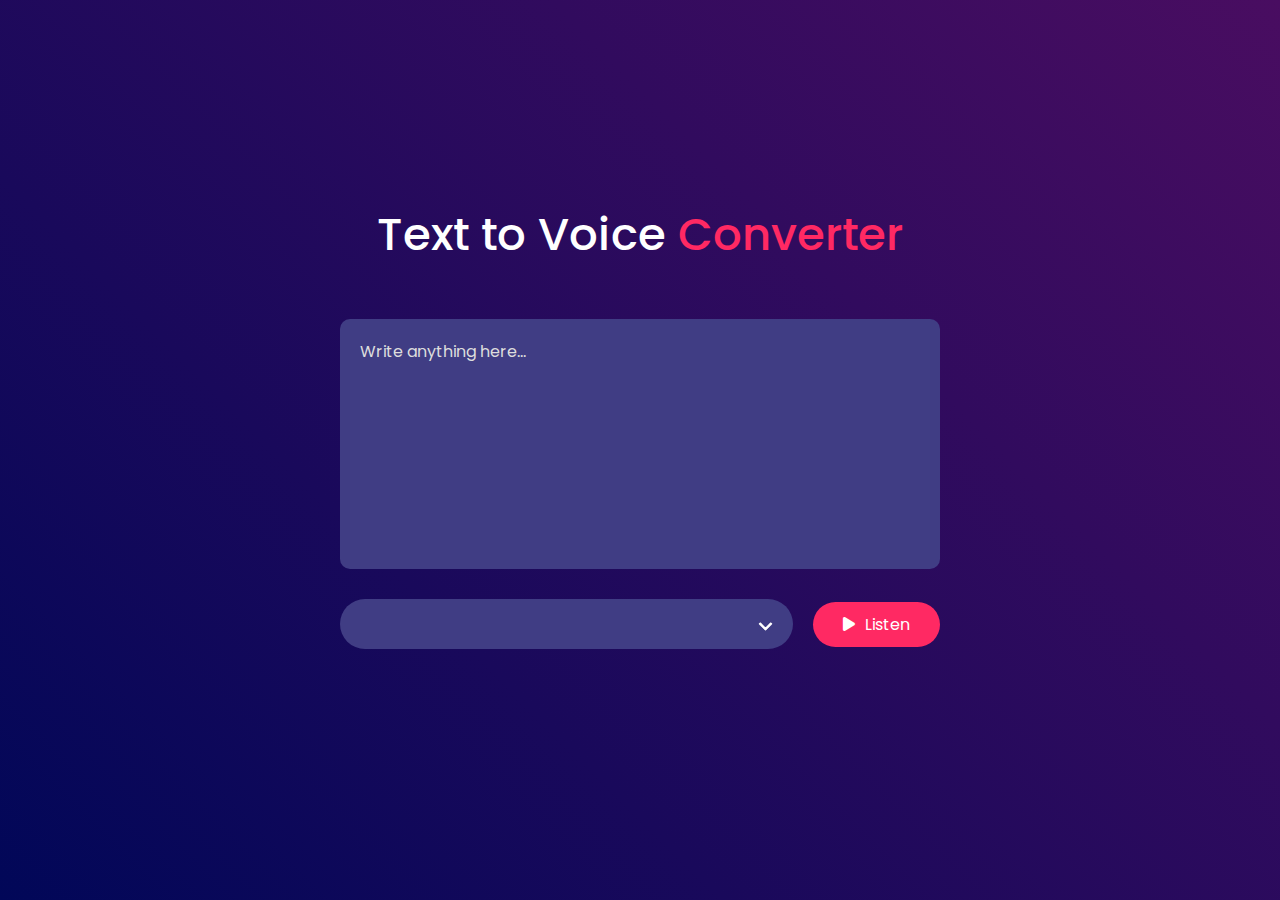
<file: 01-TextToSpeechConverter/index.html>
<!DOCTYPE html>
<html lang="en">
  <head>
    <meta charset="UTF-8" />
    <meta name="viewport" content="width=device-width, initial-scale=1.0" />
    <title>Text to Speech Converter | Progeammer Mithon</title>
    <link rel="stylesheet" href="https://cdnjs.cloudflare.com/ajax/libs/font-awesome/6.5.1/css/all.min.css">
    <link rel="stylesheet" href="./style.css" />
  </head>
  <body>
    <div class="hero">
      <h1>Text to Voice <span>Converter</span></h1>
      <textarea placeholder="Write anything here..."></textarea>
      <div class="row">
        <select></select>
        <button>
          <span class="play-icon"><i class="fa-solid fa-play"></i></span>
          Listen
        </button>
      </div>
    </div>

    <!-- JS -->
    <script src="./speech.js"></script>
  </body>
</html>
</file>
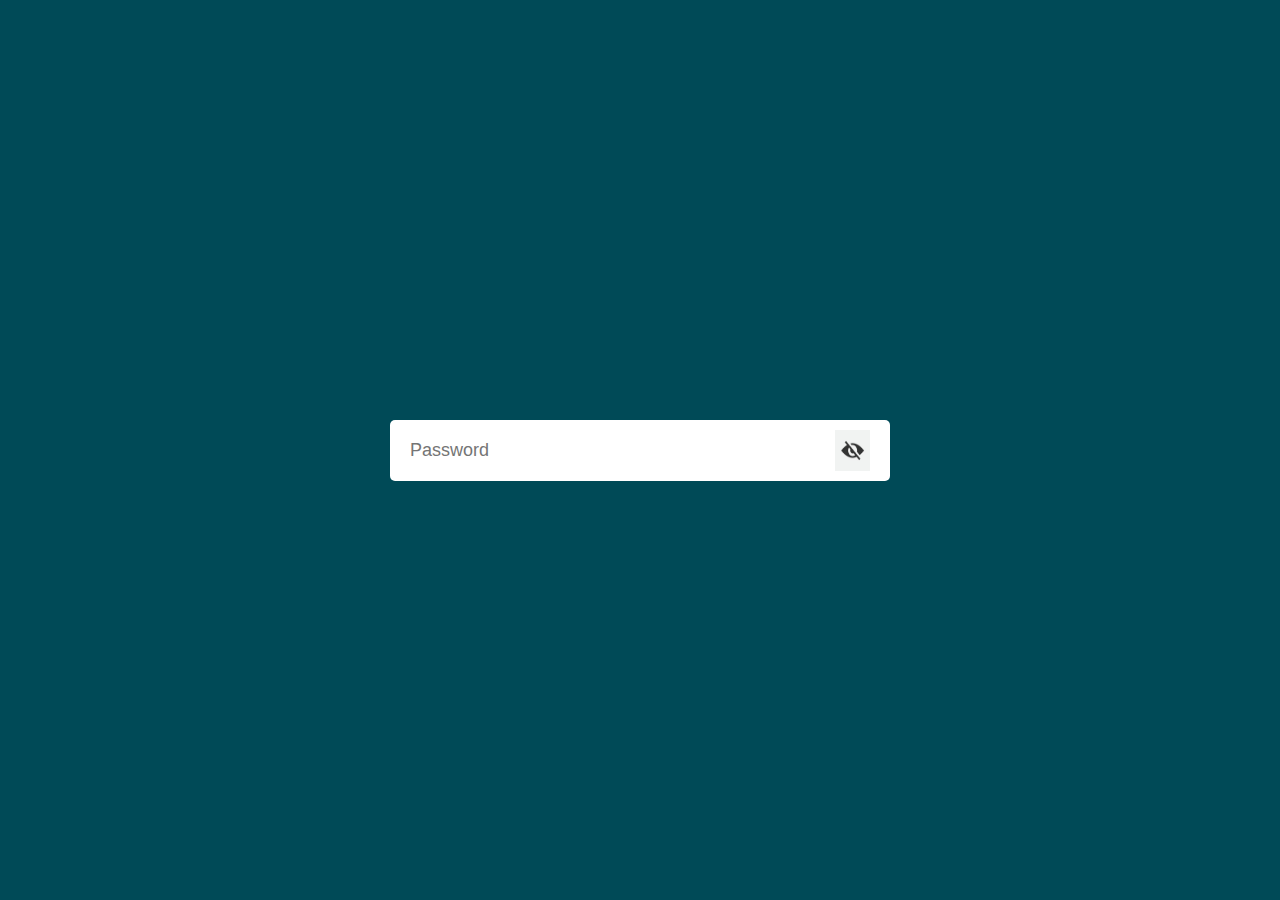
<file: 02-PasswordHideShowwww/index.html>
<!DOCTYPE html>
<html lang="en">
  <head>
    <meta charset="UTF-8" />
    <meta name="viewport" content="width=device-width, initial-scale=1.0" />
    <title>Password Hide And Show | Programmer Mithon</title>
    <!-- CSS File -->
    <link rel="stylesheet" href="./style.css" />
  </head>
  <body>
    <div class="inputBox">
      <input type="password" placeholder="Password" id="password" />
      <img src="img/eye-close.jpg" alt="eye icon" id="eyeicon"/>
    </div>

    <!-- JS File -->
    <script src="./passwordHideShow.js"></script>
  </body>
</html>
</file>
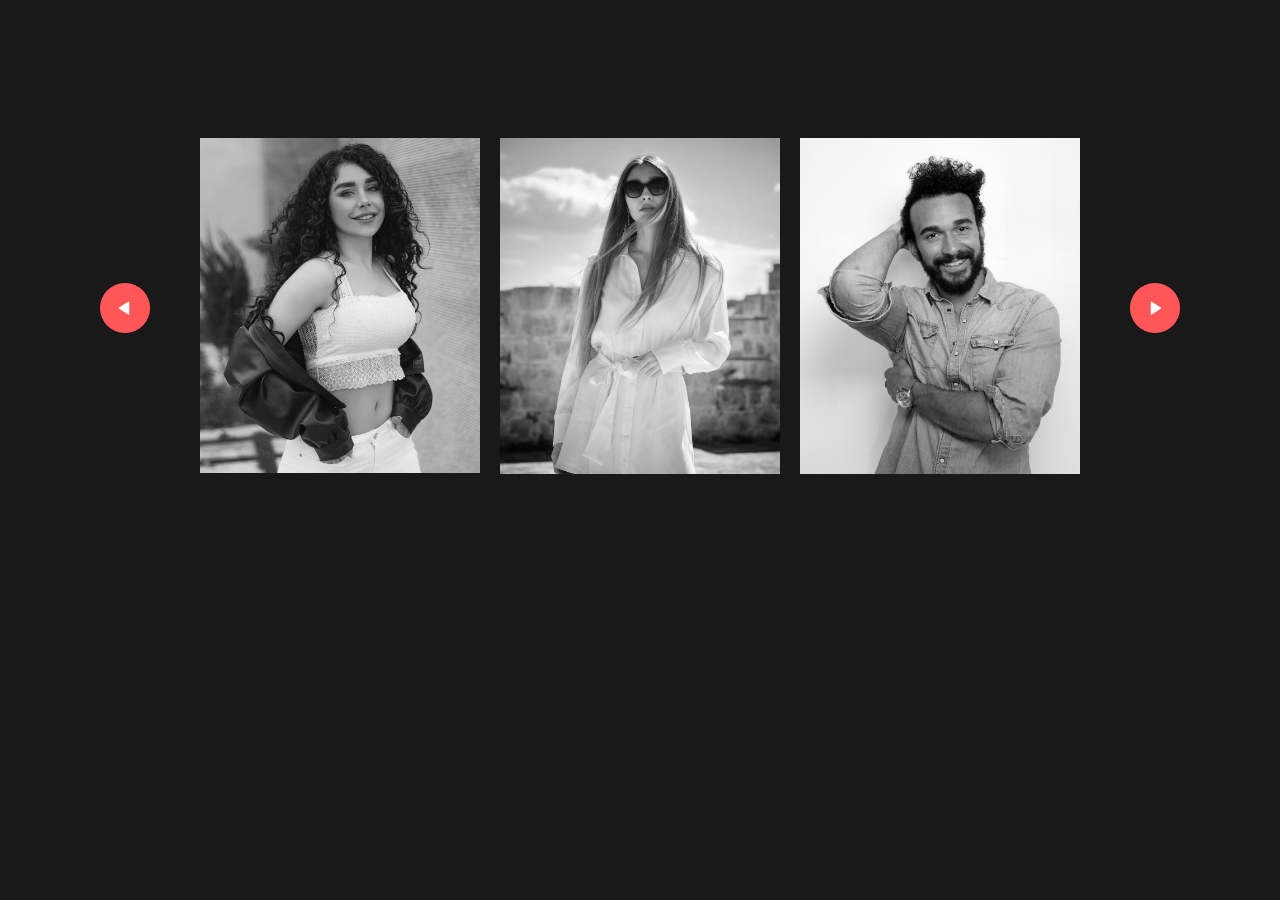
<file: 03-ImageGallery/index.html>
<!DOCTYPE html>
<html lang="en">
  <head>
    <meta charset="UTF-8" />
    <meta name="viewport" content="width=device-width, initial-scale=1.0" />
    <title>Horizontal Scroll Image Gallery | Programmer Mithon</title>
    <!-- CSS File -->
    <link rel="stylesheet" href="./style.css" />
  </head>
  <body>
    <div class="gallery-wrap">
      <img src="./images/back.png" alt="back" id="backBtn" />
      <div class="gallery">
        <div>
          <span><img src="./images/image-1.png" /></span>
          <span><img src="./images/image-2.png" /></span>
          <span><img src="./images/image-3.png" /></span>
        </div>
        <div>
          <span><img src="./images/image-4.png" /></span>
          <span><img src="./images/image-5.png" /></span>
          <span><img src="./images/image-6.png" /></span>
        </div>
      </div>
      <img src="./images/next.png" alt="next" id="nextBtn" />
    </div>

    <!-- JS File -->
    <script src="./gallery.js"></script>
  </body>
</html>
</file>
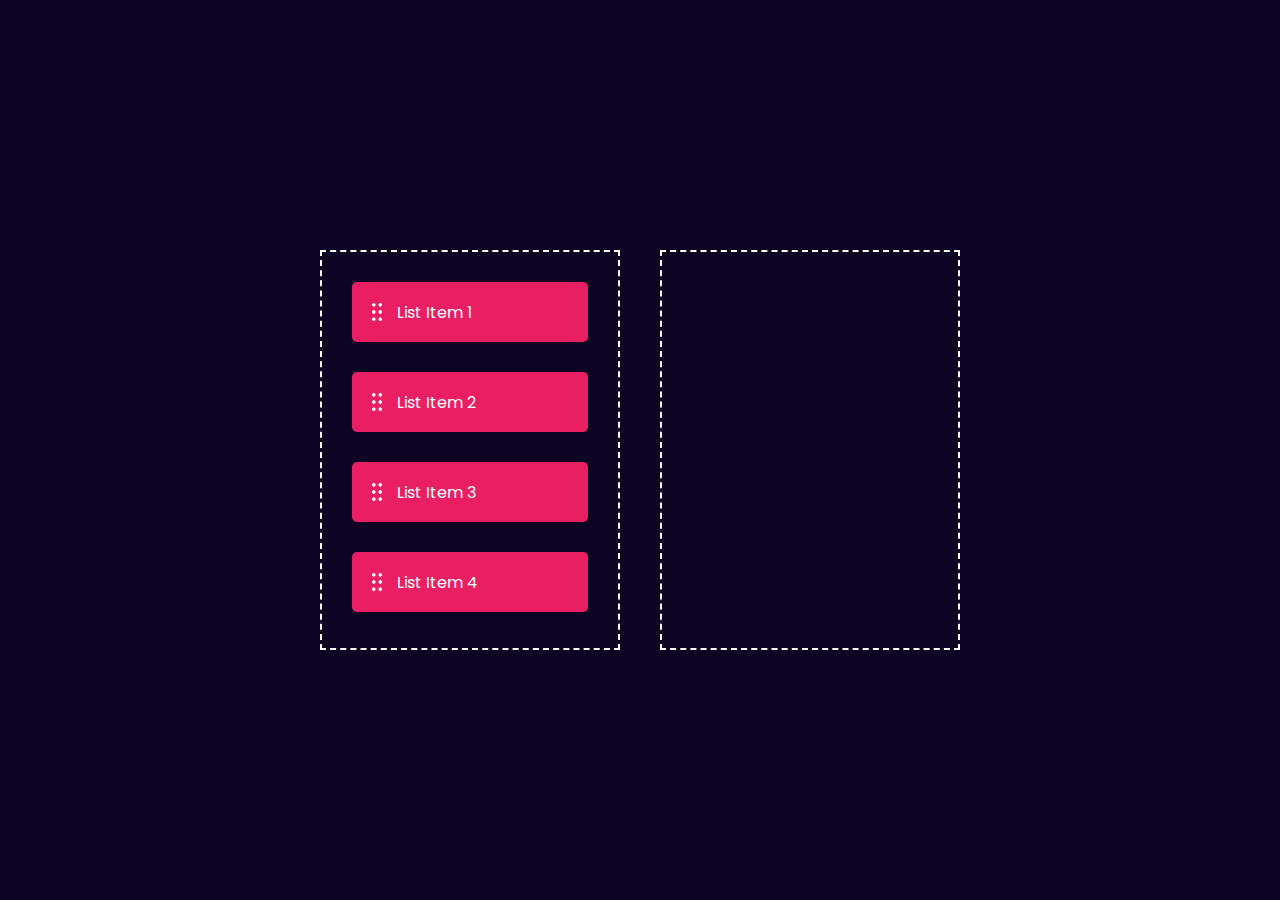
<file: 04-Drag&Drop/index.html>
<!DOCTYPE html>
<html lang="en">
  <head>
    <meta charset="UTF-8" />
    <meta name="viewport" content="width=device-width, initial-scale=1.0" />
    <title>Drag & Drop Using Javascript | Programmer Mithon</title>
    <link rel="stylesheet" href="./style.css" />
  </head>
  <body>
    <div class="container">
      <div id="left">
        <div class="list" draggable="true">
          <img src="./drag_drop_icon.png" alt="icon">
          <span>List Item 1</span>
        </div>
        <div class="list" draggable="true">
          <img src="./drag_drop_icon.png" alt="icon">
          <span>List Item 2</span>
        </div>
        <div class="list" draggable="true">
          <img src="./drag_drop_icon.png" alt="icon">
          <span>List Item 3</span>
        </div>
        <div class="list" draggable="true">
          <img src="./drag_drop_icon.png" alt="icon">
          <span>List Item 4</span>
        </div>
      </div>
      <div id="right"></div>
    </div>

    <!-- JS File -->
    <script src="./drag&drop.js"></script>
  </body>
</html>
</file>
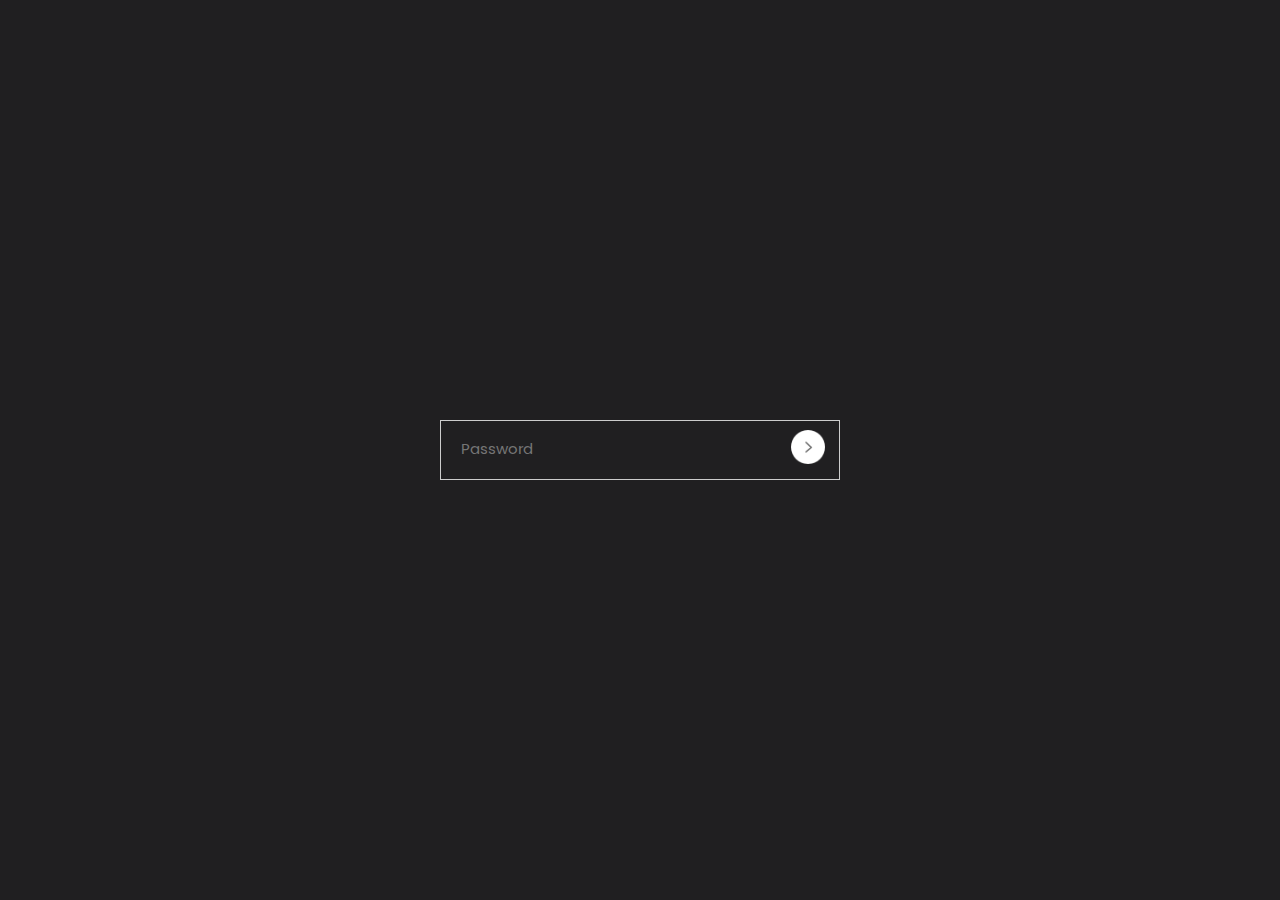
<file: 05-PasswordStrengthIndicator/index.html>
<!DOCTYPE html>
<html lang="en">
  <head>
    <meta charset="UTF-8" />
    <meta name="viewport" content="width=device-width, initial-scale=1.0" />
    <title>Password Strength Indicator | Programmer Mithon</title>
    <link rel="stylesheet" href="./style.css" />
  </head>
  <body>
    <div class="container">
      <div class="inputBox">
        <input type="password" id="password" placeholder="Password">
        <button type="submit">
          <img src="./arrow.png" alt="arrow">
        </button>
        <p id="message">Password is <span id="strenght"></span></p>
      </div>
    </div>

    <!-- JS File -->
    <script src="./app.js"></script>
  </body>
</html>
</file>
<file: 01-TextToSpeechConverter/style.css>
@import url("https://fonts.googleapis.com/css2?family=Poppins:ital,wght@0,100;0,200;0,300;0,400;0,500;0,600;0,700;0,800;0,900;1,100;1,200;1,300;1,400;1,500;1,600;1,700;1,800;1,900&display=swap");

* {
  margin: 0;
  padding: 0;
  box-sizing: border-box;
  font-family: "Poppins", sans-serif;
}

.hero {
  width: 100%;
  min-height: 100vh;
  background: linear-gradient(45deg, #010758, #490d61);
  display: flex;
  justify-content: center;
  align-items: center;
  flex-direction: column;
  color: #fff;
}

.hero h1 {
  font-size: 45px;
  font-weight: 500;
  margin-top: -50px;
  margin-bottom: 50px;
}

.hero h1 span {
  color: #ff2963;
}

textarea {
  width: 600px;
  height: 250px;
  background-color: #403d84;
  color: #fff;
  font-size: 15px;
  border: 0;
  outline: 0;
  padding: 20px;
  border-radius: 10px;
  -webkit-border-radius: 10px;
  -moz-border-radius: 10px;
  -ms-border-radius: 10px;
  -o-border-radius: 10px;
  resize: none;
  margin-bottom: 30px;
}

textarea::placeholder {
  font-size: 16px;
  color: #ddd;
}

.row {
  width: 600px;
  display: flex;
  align-items: center;
  gap: 20px;
}

button {
  background-color: #ff2963;
  color: #fff;
  font-size: 16px;
  padding: 10px 30px;
  border-radius: 35px;
  -webkit-border-radius: 35px;
  -moz-border-radius: 35px;
  -ms-border-radius: 35px;
  -o-border-radius: 35px;
  border: 0;
  outline: 0;
  cursor: pointer;
  display: flex;
  align-content: center;
}

button .play-icon {
  font-size: 16px;
  margin-right: 10px;
}

select {
  flex: 1;
  color: #fff;
  background-color: #403d84;
  height: 50px;
  padding: 0 20px;
  outline: 0;
  border: 0;
  border-radius: 35px;
  -webkit-border-radius: 35px;
  -moz-border-radius: 35px;
  -ms-border-radius: 35px;
  -o-border-radius: 35px;
  appearance: none;
  background-image: url(./img/dropdown-icon.png);
  background-repeat: no-repeat;
  background-size: 15px;
  background-position-x: calc(100% - 20px);
  background-position-y: 20px;
}
</file>
<file: 02-PasswordHideShowwww/style.css>
*{
    margin: 0;
    padding: 0;
    box-sizing: border-box;
}

body{
    background-color: #004a57;
    display: flex;
    align-items: center;
    justify-content: center;
    height: 100vh;
}

.inputBox{
    background-color: #fff;
    width: 90%;
    max-width: 500px;
    border-radius: 5px;
    -webkit-border-radius: 5px;
    -moz-border-radius: 5px;
    -ms-border-radius: 5px;
    -o-border-radius: 5px;
    padding: 10px 20px;
    display: flex;
}

.inputBox input{
    width: 100%;
    padding: 10px 0;
    border: 0;
    outline: 0;
    font-size: 18px;
    color: #555;
}

.inputBox img{
    width: 35px;
    cursor: pointer;
}
</file>
<file: 03-ImageGallery/style.css>
* {
  margin: 0;
  padding: 0;
  box-sizing: border-box;
}
body {
  background: #191919;
}

.gallery {
  width: 900px;
  display: flex;
  overflow-x: scroll;
}

.gallery div {
  width: 100%;
  display: grid;
  grid-template-columns: auto auto auto;
  grid-gap: 20px;
  padding: 10px;
  flex: none;
}

.gallery div img{
  width: 100%;
  filter: grayscale(100%);
  -webkit-filter: grayscale(100%);
  transition: transform 0.5s;
  -webkit-transition: transform 0.5s;
  -moz-transition: transform 0.5s;
  -ms-transition: transform 0.5s;
  -o-transition: transform 0.5s;
}

.gallery::-webkit-scrollbar{
  display: none;
}

.gallery-wrap{
  display: flex;
  align-items: center;
  justify-content: center;
  margin: 10% auto;
}

#backBtn,
#nextBtn{
  width: 50px;
  cursor: pointer;
  margin: 40px;
}

.gallery div img:hover{
  filter: grayscale(0);
  -webkit-filter: grayscale(0);
  cursor: pointer;
  transform: scale(1.1);
  -webkit-transform: scale(1.1);
  -moz-transform: scale(1.1);
  -ms-transform: scale(1.1);
  -o-transform: scale(1.1);
}
</file>
<file: 04-Drag&Drop/style.css>
@import url("https://fonts.googleapis.com/css2?family=Poppins:wght@100;200;300;400;500;600;700;800;900&display=swap");

* {
  margin: 0;
  padding: 0;
  box-sizing: border-box;
  font-family: "Poppins", sans-serif;
}

.container{
  width: 100%;
  min-height: 100vh;
  background: #0b0423;
  display: flex;
  align-items: center;
  justify-content: center;
}

.container #left,
.container #right{
  width: 300px;
  min-height: 400px;
  margin: 20px;
  border: 2px dashed #fff;
}

.container .list{
  background: #e91e63;
  height: 60px;
  margin: 30px;
  color: #fff;
  display: flex;
  align-items: center;
  cursor: grab;
  border-radius: 5px;
  -webkit-border-radius: 5px;
  -moz-border-radius: 5px;
  -ms-border-radius: 5px;
  -o-border-radius: 5px;
}

.container .list img{
  width: 10px;
  margin-right: 15px;
  margin-left: 20px;
}
</file>
<file: 05-PasswordStrengthIndicator/style.css>
@import url("https://fonts.googleapis.com/css2?family=Poppins:wght@100;200;300;400;500;600;700;800;900&display=swap");

* {
  margin: 0;
  padding: 0;
  box-sizing: border-box;
  font-family: "Poppins", sans-serif;
}

.container{
  width: 100%;
  height: 100vh;
  background: #201f21;
  display: flex;
  align-items: center;
  justify-content: center;
}

.inputBox{
  width: 400px;
  max-width: 90%;
  position: relative;
}

.inputBox input{
  width: 100%;
  height: 60px;
  padding: 0 20px;
  border: 1px solid #ccc;
  outline: none;
  color: #fff;
  background: transparent;
}

button{
  background: transparent;
  border: 0;
  outline: none;
  border-radius: 50%;
  -webkit-border-radius: 50%;
  -moz-border-radius: 50%;
  -ms-border-radius: 50%;
  -o-border-radius: 50%;
  cursor: pointer;
  position: absolute;
  top: 50%;
  right: 15px;
  transform: translateY(-50%);
  -webkit-transform: translateY(-50%);
  -moz-transform: translateY(-50%);
  -ms-transform: translateY(-50%);
  -o-transform: translateY(-50%);
}

button img{
  width: 34px;
}

#message{
  position: absolute;
  bottom: -30px;
  color: #fff;
  font-size: 15px;
  display: none;
}

::placeholder{
  font-size: 15px;
}
</file>
